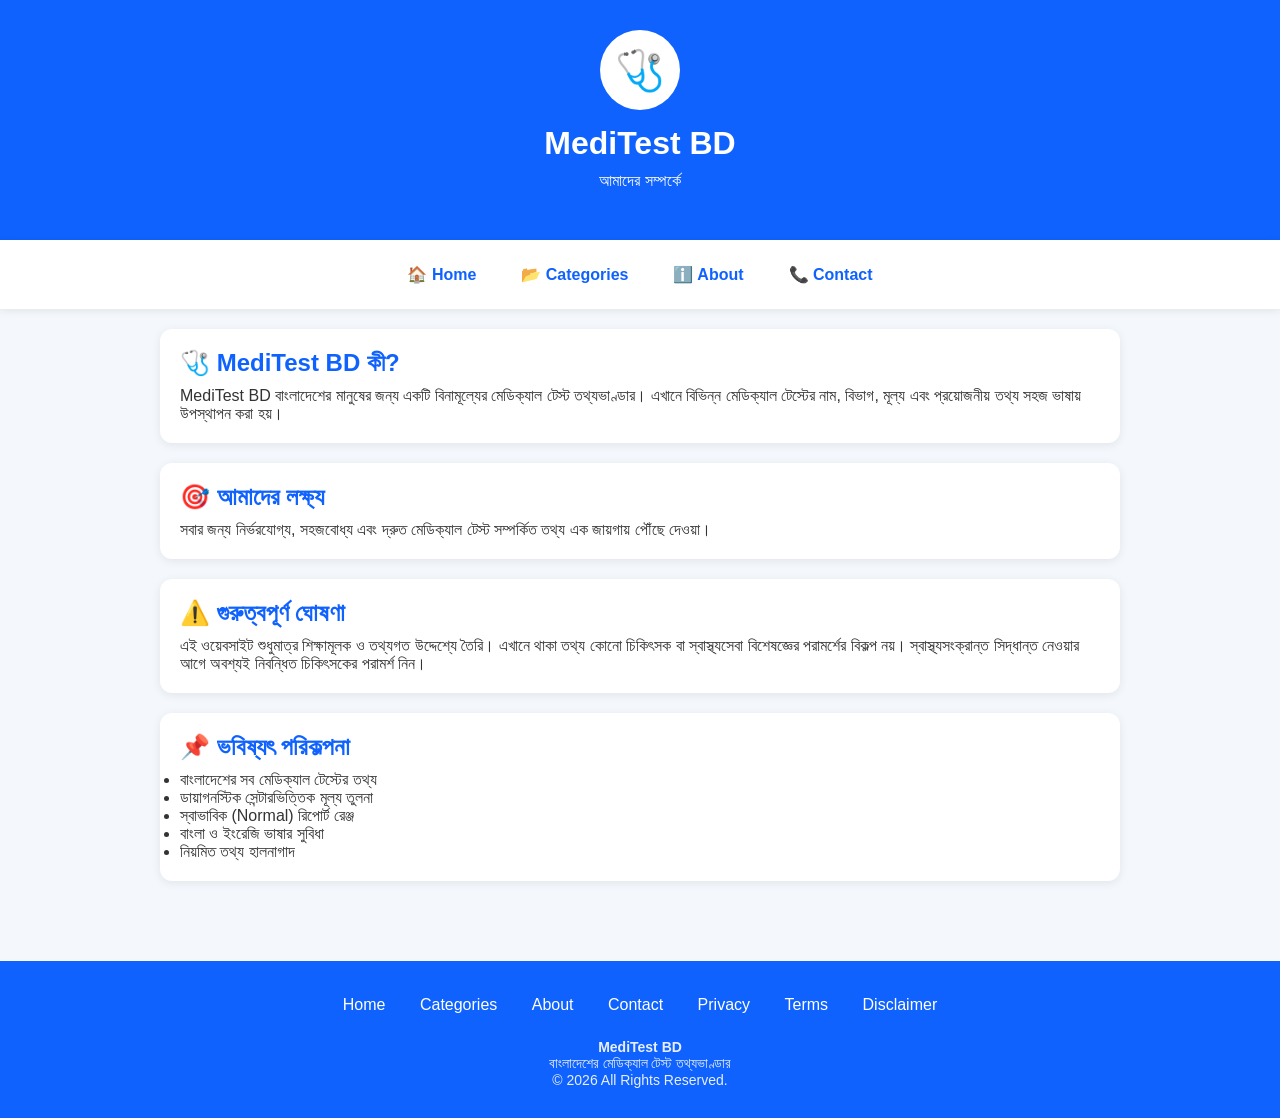
<file: about.html>
<!DOCTYPE html>
<html lang="bn">
<head>

<meta charset="UTF-8">
<meta name="viewport" content="width=device-width, initial-scale=1.0">

<title>About | MediTest BD</title>

<meta name="description" content="MediTest BD সম্পর্কে জানুন">

<link rel="stylesheet" href="style.css">
<link rel="icon" type="image/svg+xml" href="favicon.svg">
</head>

<body>

<header>

<div class="logo">🩺</div>

<h1>MediTest BD</h1>

<p>আমাদের সম্পর্কে</p>

</header>

<nav class="navbar">
<a href="index.html">🏠 Home</a>
<a href="categories.html">📂 Categories</a>
<a href="about.html">ℹ️ About</a>
<a href="contact.html">📞 Contact</a>
</nav>

<main>

<div class="card">

<h2>🩺 MediTest BD কী?</h2>

<p>
MediTest BD বাংলাদেশের মানুষের জন্য একটি বিনামূল্যের মেডিক্যাল টেস্ট তথ্যভাণ্ডার। এখানে বিভিন্ন মেডিক্যাল টেস্টের নাম, বিভাগ, মূল্য এবং প্রয়োজনীয় তথ্য সহজ ভাষায় উপস্থাপন করা হয়।
</p>

</div>

<div class="card">

<h2>🎯 আমাদের লক্ষ্য</h2>

<p>
সবার জন্য নির্ভরযোগ্য, সহজবোধ্য এবং দ্রুত মেডিক্যাল টেস্ট সম্পর্কিত তথ্য এক জায়গায় পৌঁছে দেওয়া।
</p>

</div>

<div class="card">

<h2>⚠️ গুরুত্বপূর্ণ ঘোষণা</h2>

<p>
এই ওয়েবসাইট শুধুমাত্র শিক্ষামূলক ও তথ্যগত উদ্দেশ্যে তৈরি। এখানে থাকা তথ্য কোনো চিকিৎসক বা স্বাস্থ্যসেবা বিশেষজ্ঞের পরামর্শের বিকল্প নয়। স্বাস্থ্যসংক্রান্ত সিদ্ধান্ত নেওয়ার আগে অবশ্যই নিবন্ধিত চিকিৎসকের পরামর্শ নিন।
</p>

</div>

<div class="card">

<h2>📌 ভবিষ্যৎ পরিকল্পনা</h2>

<ul>
<li>বাংলাদেশের সব মেডিক্যাল টেস্টের তথ্য</li>
<li>ডায়াগনস্টিক সেন্টারভিত্তিক মূল্য তুলনা</li>
<li>স্বাভাবিক (Normal) রিপোর্ট রেঞ্জ</li>
<li>বাংলা ও ইংরেজি ভাষার সুবিধা</li>
<li>নিয়মিত তথ্য হালনাগাদ</li>
</ul>

</div>

</main>

<footer>

<div class="footer-links">

<a href="index.html">Home</a>

<a href="categories.html">Categories</a>

<a href="about.html">About</a>

<a href="contact.html">Contact</a>

<a href="privacy.html">Privacy</a>

<a href="terms.html">Terms</a>

<a href="disclaimer.html">Disclaimer</a>

</div>

<div class="footer-text">

<p><strong>MediTest BD</strong></p>

<p>বাংলাদেশের মেডিক্যাল টেস্ট তথ্যভাণ্ডার</p>

<p>© 2026 All Rights Reserved.</p>

</div>

</footer>

</body>
</html>
</file>
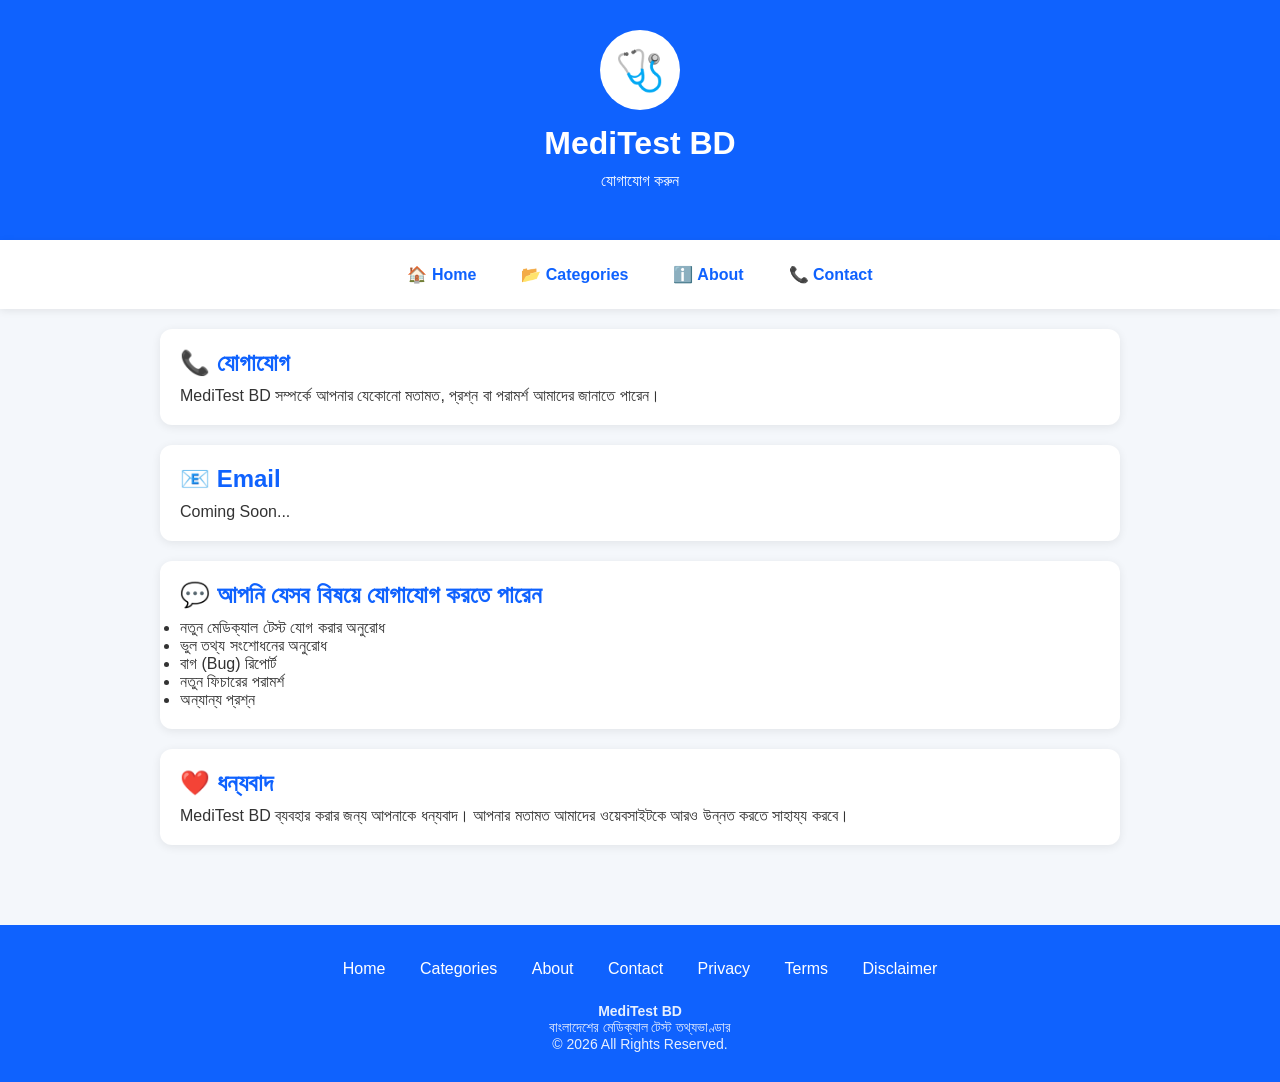
<file: contact.html>
<!DOCTYPE html>
<html lang="bn">
<head>

<meta charset="UTF-8">
<meta name="viewport" content="width=device-width, initial-scale=1.0">

<title>Contact | MediTest BD</title>

<link rel="stylesheet" href="style.css">
<link rel="icon" type="image/svg+xml" href="favicon.svg">
  
</head>

<body>

<header>

<div class="logo">🩺</div>

<h1>MediTest BD</h1>

<p>যোগাযোগ করুন</p>

</header>

<nav class="navbar">

<a href="index.html">🏠 Home</a>

<a href="categories.html">📂 Categories</a>

<a href="about.html">ℹ️ About</a>

<a href="contact.html">📞 Contact</a>

</nav>

<main>

<div class="card">

<h2>📞 যোগাযোগ</h2>

<p>
MediTest BD সম্পর্কে আপনার যেকোনো মতামত, প্রশ্ন বা পরামর্শ আমাদের জানাতে পারেন।
</p>

</div>

<div class="card">

<h2>📧 Email</h2>

<p id="email">
Coming Soon...
</p>

</div>

<div class="card">

<h2>💬 আপনি যেসব বিষয়ে যোগাযোগ করতে পারেন</h2>

<ul>

<li>নতুন মেডিক্যাল টেস্ট যোগ করার অনুরোধ</li>

<li>ভুল তথ্য সংশোধনের অনুরোধ</li>

<li>বাগ (Bug) রিপোর্ট</li>

<li>নতুন ফিচারের পরামর্শ</li>

<li>অন্যান্য প্রশ্ন</li>

</ul>

</div>

<div class="card">

<h2>❤️ ধন্যবাদ</h2>

<p>

MediTest BD ব্যবহার করার জন্য আপনাকে ধন্যবাদ।

আপনার মতামত আমাদের ওয়েবসাইটকে আরও উন্নত করতে সাহায্য করবে।

</p>

</div>

</main>

<footer>

<div class="footer-links">

<a href="index.html">Home</a>

<a href="categories.html">Categories</a>

<a href="about.html">About</a>

<a href="contact.html">Contact</a>

<a href="privacy.html">Privacy</a>

<a href="terms.html">Terms</a>

<a href="disclaimer.html">Disclaimer</a>

</div>

<div class="footer-text">

<p><strong>MediTest BD</strong></p>

<p>বাংলাদেশের মেডিক্যাল টেস্ট তথ্যভাণ্ডার</p>

<p>© 2026 All Rights Reserved.</p>

</div>

</footer>

</body>
</html>
</file>
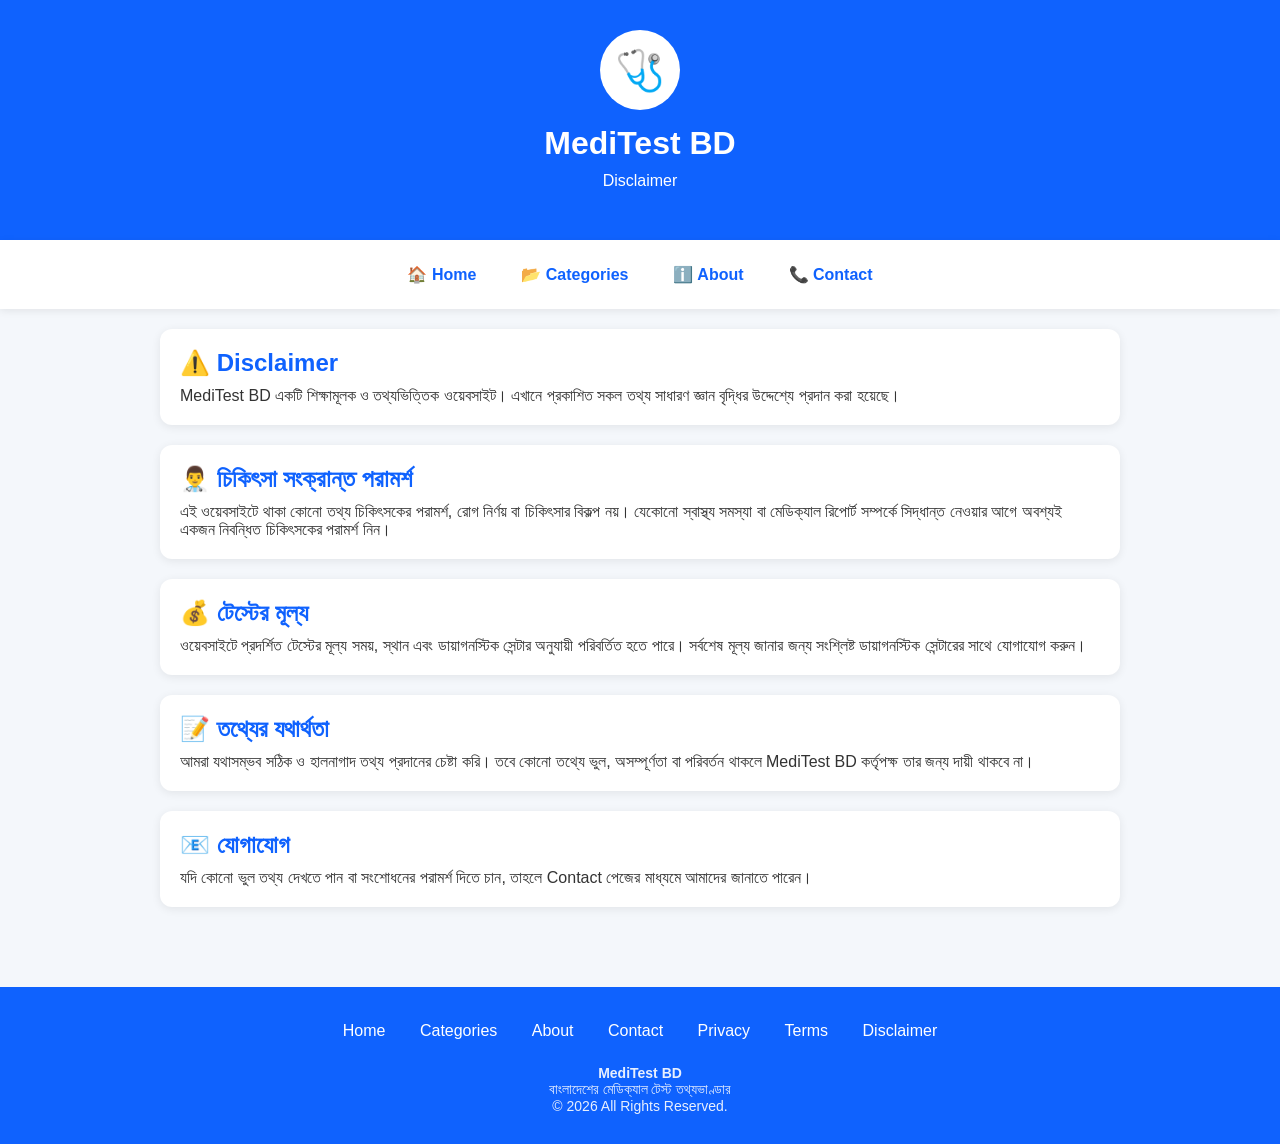
<file: disclaimer.html>
<!DOCTYPE html>
<html lang="bn">
<head>

<meta charset="UTF-8">
<meta name="viewport" content="width=device-width, initial-scale=1.0">

<title>Disclaimer | MediTest BD</title>

<meta name="description" content="MediTest BD Disclaimer">

<link rel="stylesheet" href="style.css">
<link rel="icon" type="image/svg+xml" href="favicon.svg">
  
</head>

<body>

<header>

<div class="logo">🩺</div>

<h1>MediTest BD</h1>

<p>Disclaimer</p>

</header>

<nav class="navbar">

<a href="index.html">🏠 Home</a>

<a href="categories.html">📂 Categories</a>

<a href="about.html">ℹ️ About</a>

<a href="contact.html">📞 Contact</a>

</nav>

<main>

<div class="card">

<h2>⚠️ Disclaimer</h2>

<p>
MediTest BD একটি শিক্ষামূলক ও তথ্যভিত্তিক ওয়েবসাইট।
এখানে প্রকাশিত সকল তথ্য সাধারণ জ্ঞান বৃদ্ধির উদ্দেশ্যে প্রদান করা হয়েছে।
</p>

</div>

<div class="card">

<h2>👨‍⚕️ চিকিৎসা সংক্রান্ত পরামর্শ</h2>

<p>
এই ওয়েবসাইটে থাকা কোনো তথ্য চিকিৎসকের পরামর্শ, রোগ নির্ণয় বা চিকিৎসার বিকল্প নয়।
যেকোনো স্বাস্থ্য সমস্যা বা মেডিক্যাল রিপোর্ট সম্পর্কে সিদ্ধান্ত নেওয়ার আগে অবশ্যই একজন নিবন্ধিত চিকিৎসকের পরামর্শ নিন।
</p>

</div>

<div class="card">

<h2>💰 টেস্টের মূল্য</h2>

<p>
ওয়েবসাইটে প্রদর্শিত টেস্টের মূল্য সময়, স্থান এবং ডায়াগনস্টিক সেন্টার অনুযায়ী পরিবর্তিত হতে পারে।
সর্বশেষ মূল্য জানার জন্য সংশ্লিষ্ট ডায়াগনস্টিক সেন্টারের সাথে যোগাযোগ করুন।
</p>

</div>

<div class="card">

<h2>📝 তথ্যের যথার্থতা</h2>

<p>
আমরা যথাসম্ভব সঠিক ও হালনাগাদ তথ্য প্রদানের চেষ্টা করি।
তবে কোনো তথ্যে ভুল, অসম্পূর্ণতা বা পরিবর্তন থাকলে MediTest BD কর্তৃপক্ষ তার জন্য দায়ী থাকবে না।
</p>

</div>

<div class="card">

<h2>📧 যোগাযোগ</h2>

<p>
যদি কোনো ভুল তথ্য দেখতে পান বা সংশোধনের পরামর্শ দিতে চান,
তাহলে Contact পেজের মাধ্যমে আমাদের জানাতে পারেন।
</p>

</div>

</main>

<footer>

<div class="footer-links">

<a href="index.html">Home</a>

<a href="categories.html">Categories</a>

<a href="about.html">About</a>

<a href="contact.html">Contact</a>

<a href="privacy.html">Privacy</a>

<a href="terms.html">Terms</a>

<a href="disclaimer.html">Disclaimer</a>

</div>

<div class="footer-text">

<p><strong>MediTest BD</strong></p>

<p>বাংলাদেশের মেডিক্যাল টেস্ট তথ্যভাণ্ডার</p>

<p>© 2026 All Rights Reserved.</p>

</div>

</footer>

</body>
</html>
</file>
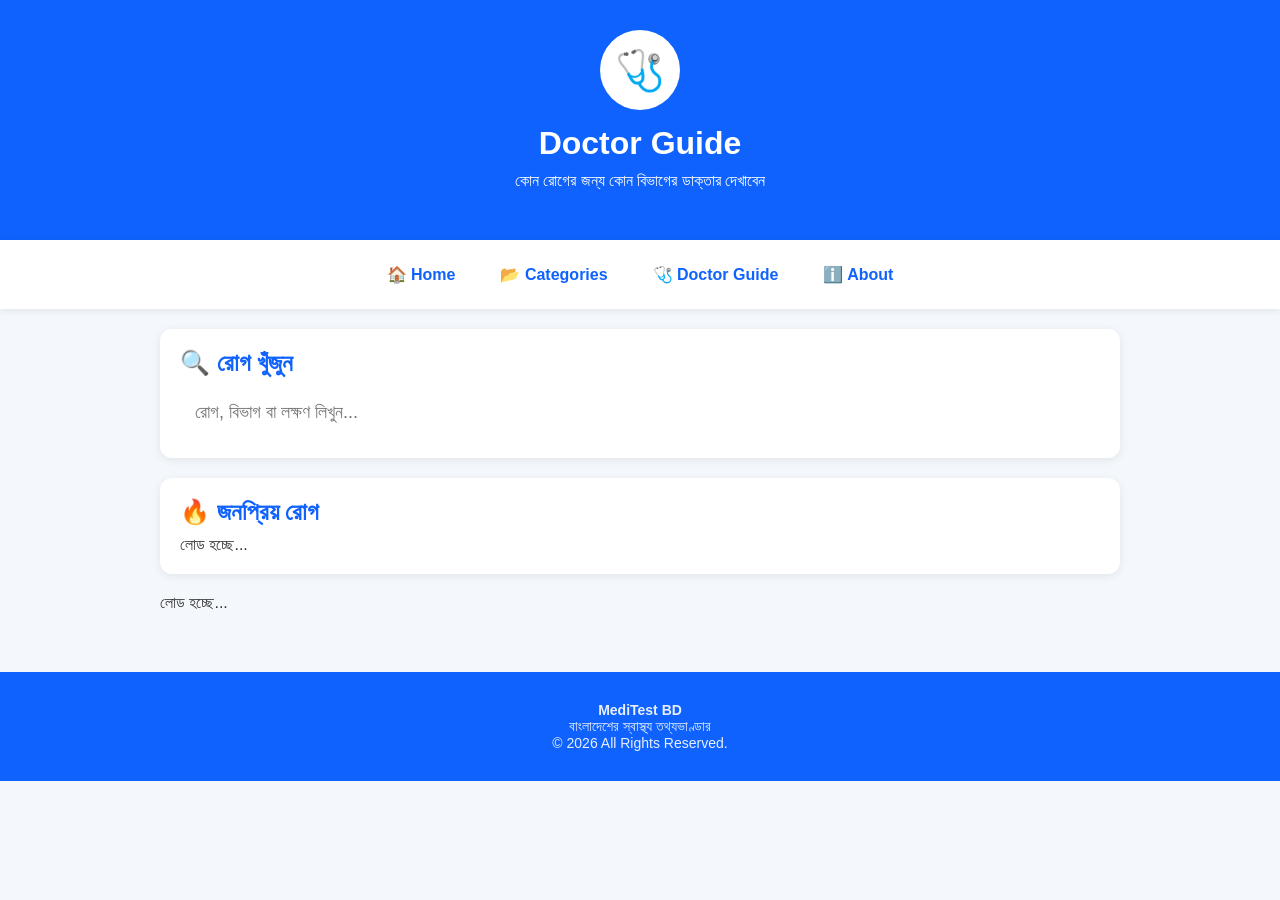
<file: doctor.html>
<!DOCTYPE html>
<html lang="bn">
<head>

<meta charset="UTF-8">
<meta name="viewport" content="width=device-width, initial-scale=1.0">

<title>Doctor Guide | MediTest BD</title>

<meta name="description" content="কোন রোগের জন্য কোন বিভাগের ডাক্তার দেখাবেন">

<link rel="stylesheet" href="style.css">

</head>

<body>

<header>

<div class="logo">🩺</div>

<h1>Doctor Guide</h1>

<p>কোন রোগের জন্য কোন বিভাগের ডাক্তার দেখাবেন</p>

</header>

<nav class="navbar">

<a href="index.html">🏠 Home</a>

<a href="categories.html">📂 Categories</a>

<a href="doctor.html">🩺 Doctor Guide</a>

<a href="about.html">ℹ️ About</a>

</nav>

<main>

<!-- Search Box -->

<section class="card">

<h2>🔍 রোগ খুঁজুন</h2>

<input
type="text"
id="searchInput"
placeholder="রোগ, বিভাগ বা লক্ষণ লিখুন...">

</section>

<!-- Popular Diseases -->

<section class="card">

<h2>🔥 জনপ্রিয় রোগ</h2>

<div id="popularDiseases">

<p>লোড হচ্ছে...</p>

</div>

</section>

<!-- Doctor Guide List -->

<section>

<div id="doctorList">

<p>লোড হচ্ছে...</p>

</div>

</section>

</main>

<footer>

<div class="footer-text">

<p><strong>MediTest BD</strong></p>

<p>বাংলাদেশের স্বাস্থ্য তথ্যভাণ্ডার</p>

<p>© 2026 All Rights Reserved.</p>

</div>

</footer>

<script type="module" src="doctor.js"></script>

</body>
</html>
</file>
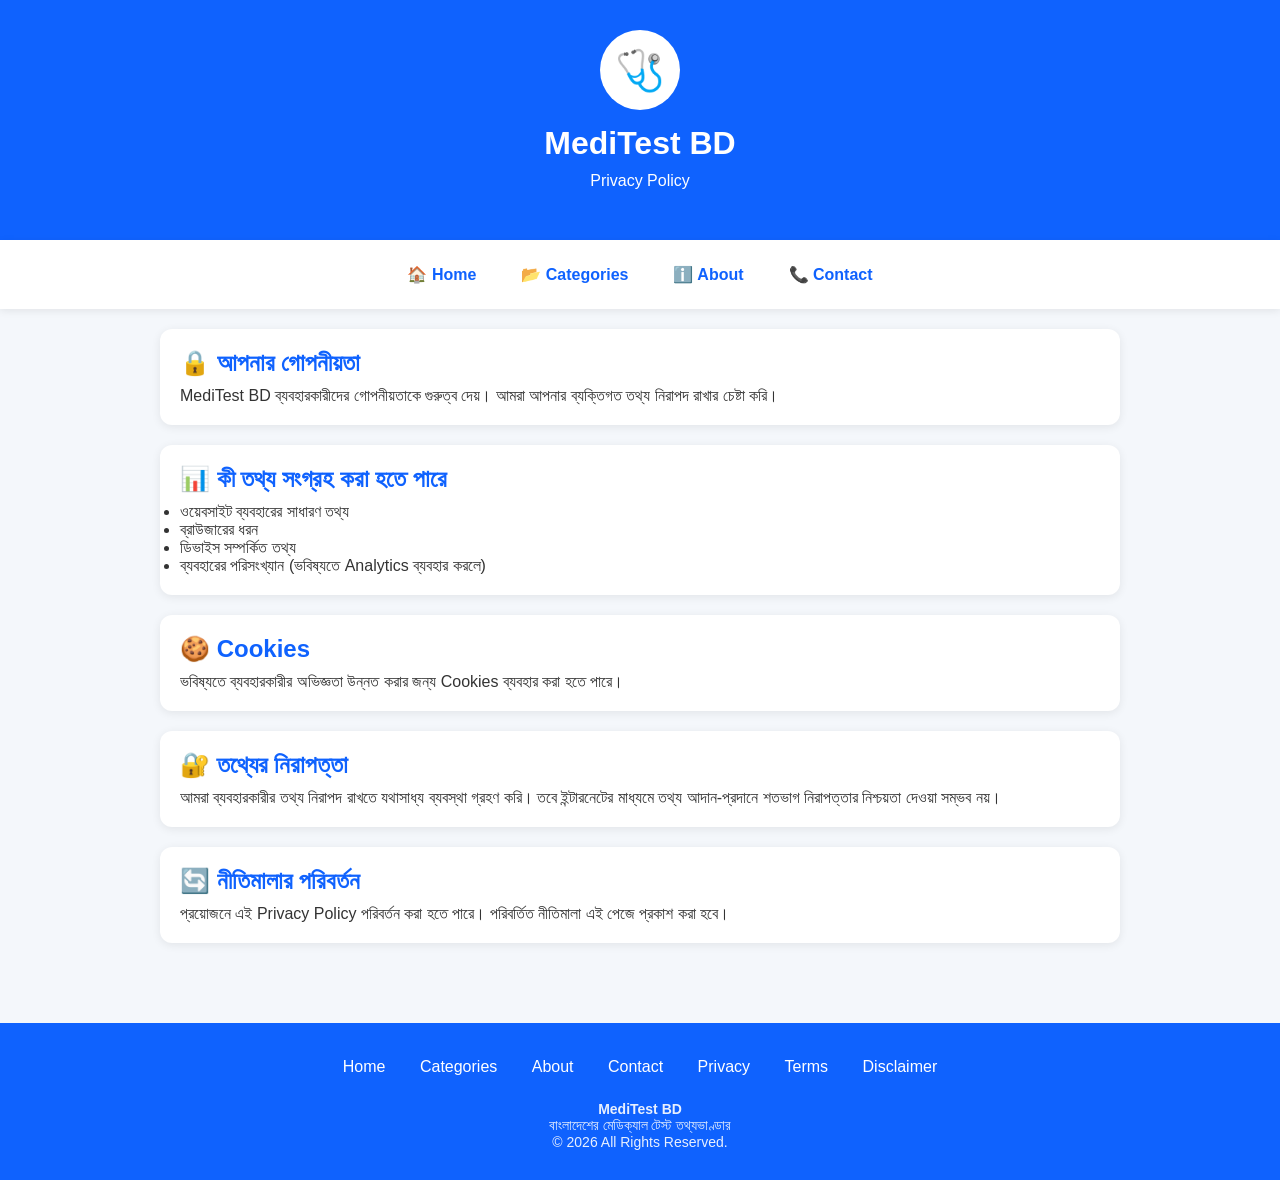
<file: privacy.html>
<!DOCTYPE html>
<html lang="bn">
<head>

<meta charset="UTF-8">
<meta name="viewport" content="width=device-width, initial-scale=1.0">

<title>Privacy Policy | MediTest BD</title>

<meta name="description" content="MediTest BD Privacy Policy">

<link rel="stylesheet" href="style.css">
<link rel="icon" type="image/svg+xml" href="favicon.svg">
  
</head>

<body>

<header>

<div class="logo">🩺</div>

<h1>MediTest BD</h1>

<p>Privacy Policy</p>

</header>

<nav class="navbar">

<a href="index.html">🏠 Home</a>

<a href="categories.html">📂 Categories</a>

<a href="about.html">ℹ️ About</a>

<a href="contact.html">📞 Contact</a>

</nav>

<main>

<div class="card">

<h2>🔒 আপনার গোপনীয়তা</h2>

<p>
MediTest BD ব্যবহারকারীদের গোপনীয়তাকে গুরুত্ব দেয়। আমরা আপনার ব্যক্তিগত তথ্য নিরাপদ রাখার চেষ্টা করি।
</p>

</div>

<div class="card">

<h2>📊 কী তথ্য সংগ্রহ করা হতে পারে</h2>

<ul>
<li>ওয়েবসাইট ব্যবহারের সাধারণ তথ্য</li>
<li>ব্রাউজারের ধরন</li>
<li>ডিভাইস সম্পর্কিত তথ্য</li>
<li>ব্যবহারের পরিসংখ্যান (ভবিষ্যতে Analytics ব্যবহার করলে)</li>
</ul>

</div>

<div class="card">

<h2>🍪 Cookies</h2>

<p>
ভবিষ্যতে ব্যবহারকারীর অভিজ্ঞতা উন্নত করার জন্য Cookies ব্যবহার করা হতে পারে।
</p>

</div>

<div class="card">

<h2>🔐 তথ্যের নিরাপত্তা</h2>

<p>
আমরা ব্যবহারকারীর তথ্য নিরাপদ রাখতে যথাসাধ্য ব্যবস্থা গ্রহণ করি। তবে ইন্টারনেটের মাধ্যমে তথ্য আদান-প্রদানে শতভাগ নিরাপত্তার নিশ্চয়তা দেওয়া সম্ভব নয়।
</p>

</div>

<div class="card">

<h2>🔄 নীতিমালার পরিবর্তন</h2>

<p>
প্রয়োজনে এই Privacy Policy পরিবর্তন করা হতে পারে। পরিবর্তিত নীতিমালা এই পেজে প্রকাশ করা হবে।
</p>

</div>

</main>

<footer>

<div class="footer-links">

<a href="index.html">Home</a>

<a href="categories.html">Categories</a>

<a href="about.html">About</a>

<a href="contact.html">Contact</a>

<a href="privacy.html">Privacy</a>

<a href="terms.html">Terms</a>

<a href="disclaimer.html">Disclaimer</a>

</div>

<div class="footer-text">

<p><strong>MediTest BD</strong></p>

<p>বাংলাদেশের মেডিক্যাল টেস্ট তথ্যভাণ্ডার</p>

<p>© 2026 All Rights Reserved.</p>

</div>

</footer>

</body>
</html>
</file>
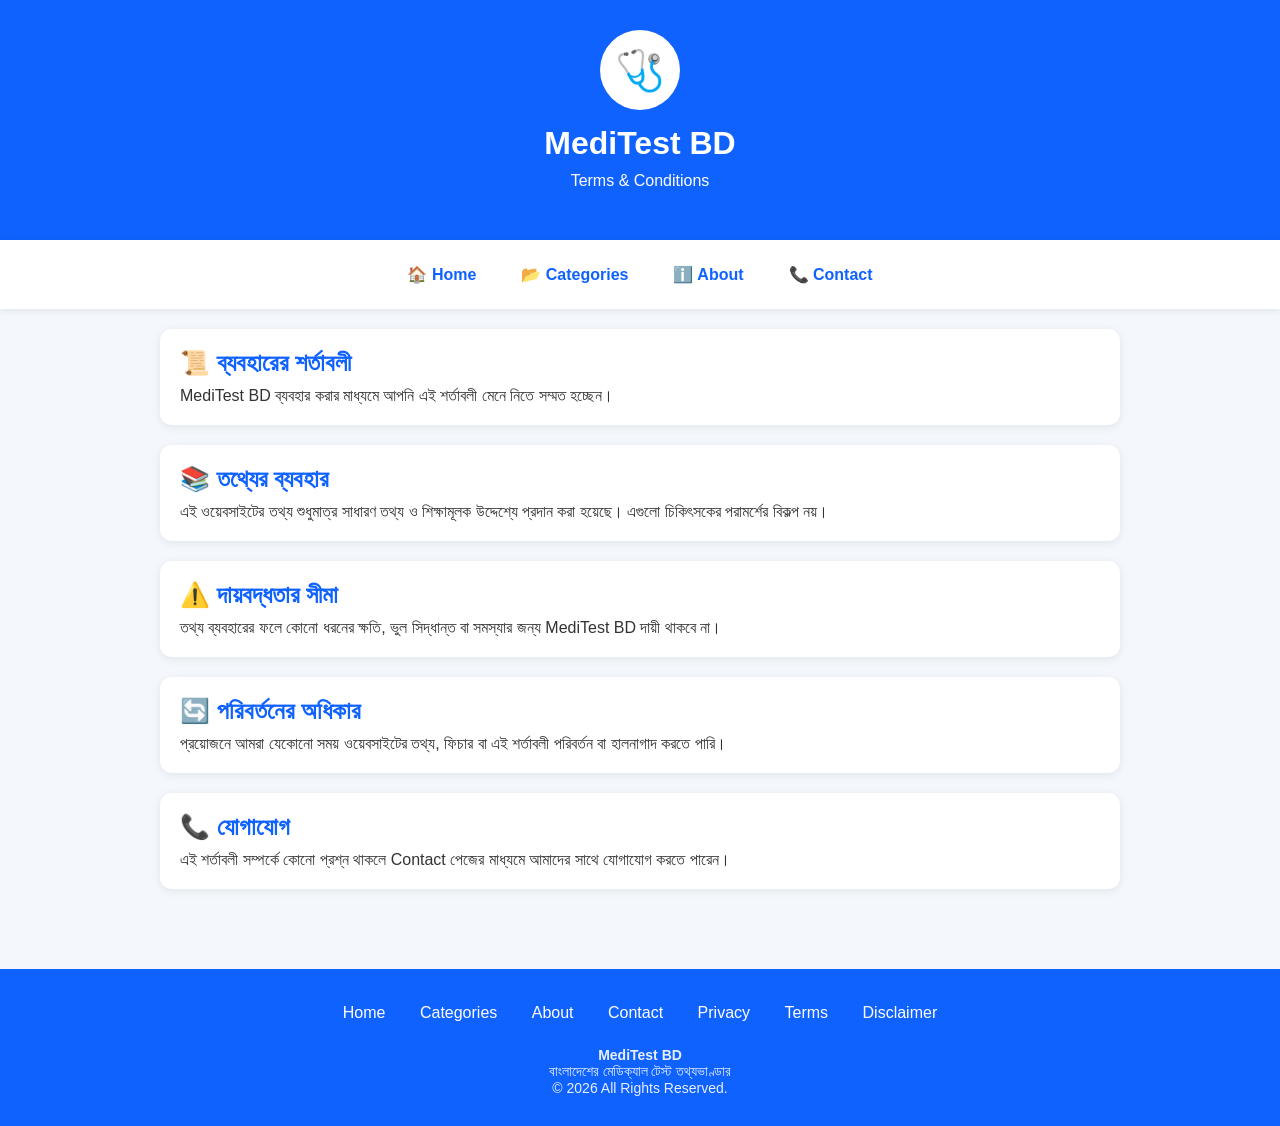
<file: terms.html>
<!DOCTYPE html>
<html lang="bn">
<head>

<meta charset="UTF-8">
<meta name="viewport" content="width=device-width, initial-scale=1.0">

<title>Terms & Conditions | MediTest BD</title>

<meta name="description" content="MediTest BD Terms and Conditions">

<link rel="stylesheet" href="style.css">
<link rel="icon" type="image/svg+xml" href="favicon.svg">
  
</head>

<body>

<header>

<div class="logo">🩺</div>

<h1>MediTest BD</h1>

<p>Terms & Conditions</p>

</header>

<nav class="navbar">

<a href="index.html">🏠 Home</a>

<a href="categories.html">📂 Categories</a>

<a href="about.html">ℹ️ About</a>

<a href="contact.html">📞 Contact</a>

</nav>

<main>

<div class="card">

<h2>📜 ব্যবহারের শর্তাবলী</h2>

<p>
MediTest BD ব্যবহার করার মাধ্যমে আপনি এই শর্তাবলী মেনে নিতে সম্মত হচ্ছেন।
</p>

</div>

<div class="card">

<h2>📚 তথ্যের ব্যবহার</h2>

<p>
এই ওয়েবসাইটের তথ্য শুধুমাত্র সাধারণ তথ্য ও শিক্ষামূলক উদ্দেশ্যে প্রদান করা হয়েছে। এগুলো চিকিৎসকের পরামর্শের বিকল্প নয়।
</p>

</div>

<div class="card">

<h2>⚠️ দায়বদ্ধতার সীমা</h2>

<p>
তথ্য ব্যবহারের ফলে কোনো ধরনের ক্ষতি, ভুল সিদ্ধান্ত বা সমস্যার জন্য MediTest BD দায়ী থাকবে না।
</p>

</div>

<div class="card">

<h2>🔄 পরিবর্তনের অধিকার</h2>

<p>
প্রয়োজনে আমরা যেকোনো সময় ওয়েবসাইটের তথ্য, ফিচার বা এই শর্তাবলী পরিবর্তন বা হালনাগাদ করতে পারি।
</p>

</div>

<div class="card">

<h2>📞 যোগাযোগ</h2>

<p>
এই শর্তাবলী সম্পর্কে কোনো প্রশ্ন থাকলে Contact পেজের মাধ্যমে আমাদের সাথে যোগাযোগ করতে পারেন।
</p>

</div>

</main>

<footer>

<div class="footer-links">

<a href="index.html">Home</a>

<a href="categories.html">Categories</a>

<a href="about.html">About</a>

<a href="contact.html">Contact</a>

<a href="privacy.html">Privacy</a>

<a href="terms.html">Terms</a>

<a href="disclaimer.html">Disclaimer</a>

</div>

<div class="footer-text">

<p><strong>MediTest BD</strong></p>

<p>বাংলাদেশের মেডিক্যাল টেস্ট তথ্যভাণ্ডার</p>

<p>© 2026 All Rights Reserved.</p>

</div>

</footer>

</body>
</html>
</file>
<file: style.css>
*{
    margin:0;
    padding:0;
    box-sizing:border-box;
}

body{
    font-family:Arial,sans-serif;
    background:#f4f7fb;
    color:#333;
}

header{
    background:#0F62FE;
    color:#fff;
    text-align:center;
    padding:30px 20px;
}

.logo{
    width:80px;
    height:80px;
    margin:auto;
    border-radius:50%;
    background:#fff;
    color:#0F62FE;
    display:flex;
    align-items:center;
    justify-content:center;
    font-size:40px;
    margin-bottom:15px;
}

header h1{
    font-size:32px;
    margin-bottom:10px;
}

header p{
    margin-bottom:20px;
}

.search-box{
    max-width:700px;
    margin:auto;
}

#searchInput{
    width:100%;
    padding:15px;
    font-size:18px;
    border:none;
    border-radius:10px;
    outline:none;
}

.navbar{
    display:flex;
    justify-content:center;
    flex-wrap:wrap;
    gap:15px;
    background:#fff;
    padding:15px;
    box-shadow:0 2px 8px rgba(0,0,0,.08);
}

.navbar a{
    text-decoration:none;
    color:#0F62FE;
    font-weight:bold;
    padding:10px 15px;
    border-radius:8px;
}

.navbar a:hover{
    background:#0F62FE;
    color:#fff;
}

main{
    max-width:1000px;
    margin:auto;
    padding:20px;
}

.card{
    background:#fff;
    border-radius:12px;
    padding:20px;
    margin-bottom:20px;
    box-shadow:0 2px 10px rgba(0,0,0,.08);
}

.card h2{
    color:#0F62FE;
    margin-bottom:10px;
}

.price{
    color:green;
    font-size:24px;
    font-weight:bold;
    margin-top:10px;
}

.details-btn{
    margin-top:15px;
    background:#0F62FE;
    color:white;
    border:none;
    padding:12px 20px;
    border-radius:8px;
    cursor:pointer;
    font-size:15px;
    width:100%;
}

.details-btn:hover{
    background:#0043ce;
}

footer{
    text-align:center;
    padding:20px;
    color:#777;
}

@media(max-width:768px){

header h1{
    font-size:26px;
}

.logo{
    width:70px;
    height:70px;
    font-size:35px;
}

.navbar{
    gap:8px;
}

.navbar a{
    font-size:14px;
}

}
/* ===== Footer ===== */

footer{
    background:#0F62FE;
    color:white;
    margin-top:40px;
    padding:30px 20px;
    text-align:center;
}

.footer-links{
    margin-bottom:20px;
}

.footer-links a{
    color:white;
    text-decoration:none;
    margin:0 10px;
    display:inline-block;
    padding:5px;
}

.footer-links a:hover{
    text-decoration:underline;
}

.footer-text{
    font-size:14px;
    opacity:.9;
}

@media(max-width:768px){

.footer-links a{
    display:block;
    margin:8px 0;
}

}
#popularTests{
    display:flex;
    flex-wrap:wrap;
    gap:10px;
}

#popularTests a{
    flex:1 1 180px;
    text-align:center;
}
.search-box{
    position:relative;
}

.search-suggestions{
    position:absolute;
    width:100%;
    background:#fff;
    border-radius:10px;
    margin-top:5px;
    box-shadow:0 4px 12px rgba(0,0,0,.15);
    z-index:999;
    display:none;
    overflow:hidden;
    max-height:300px;
    overflow-y:auto;
}

.search-item{
    padding:14px;
    cursor:pointer;
    border-bottom:1px solid #eee;
}

.search-item:last-child{
    border-bottom:none;
}

.search-item:hover{
    background:#f4f7fb;
}
</file>
